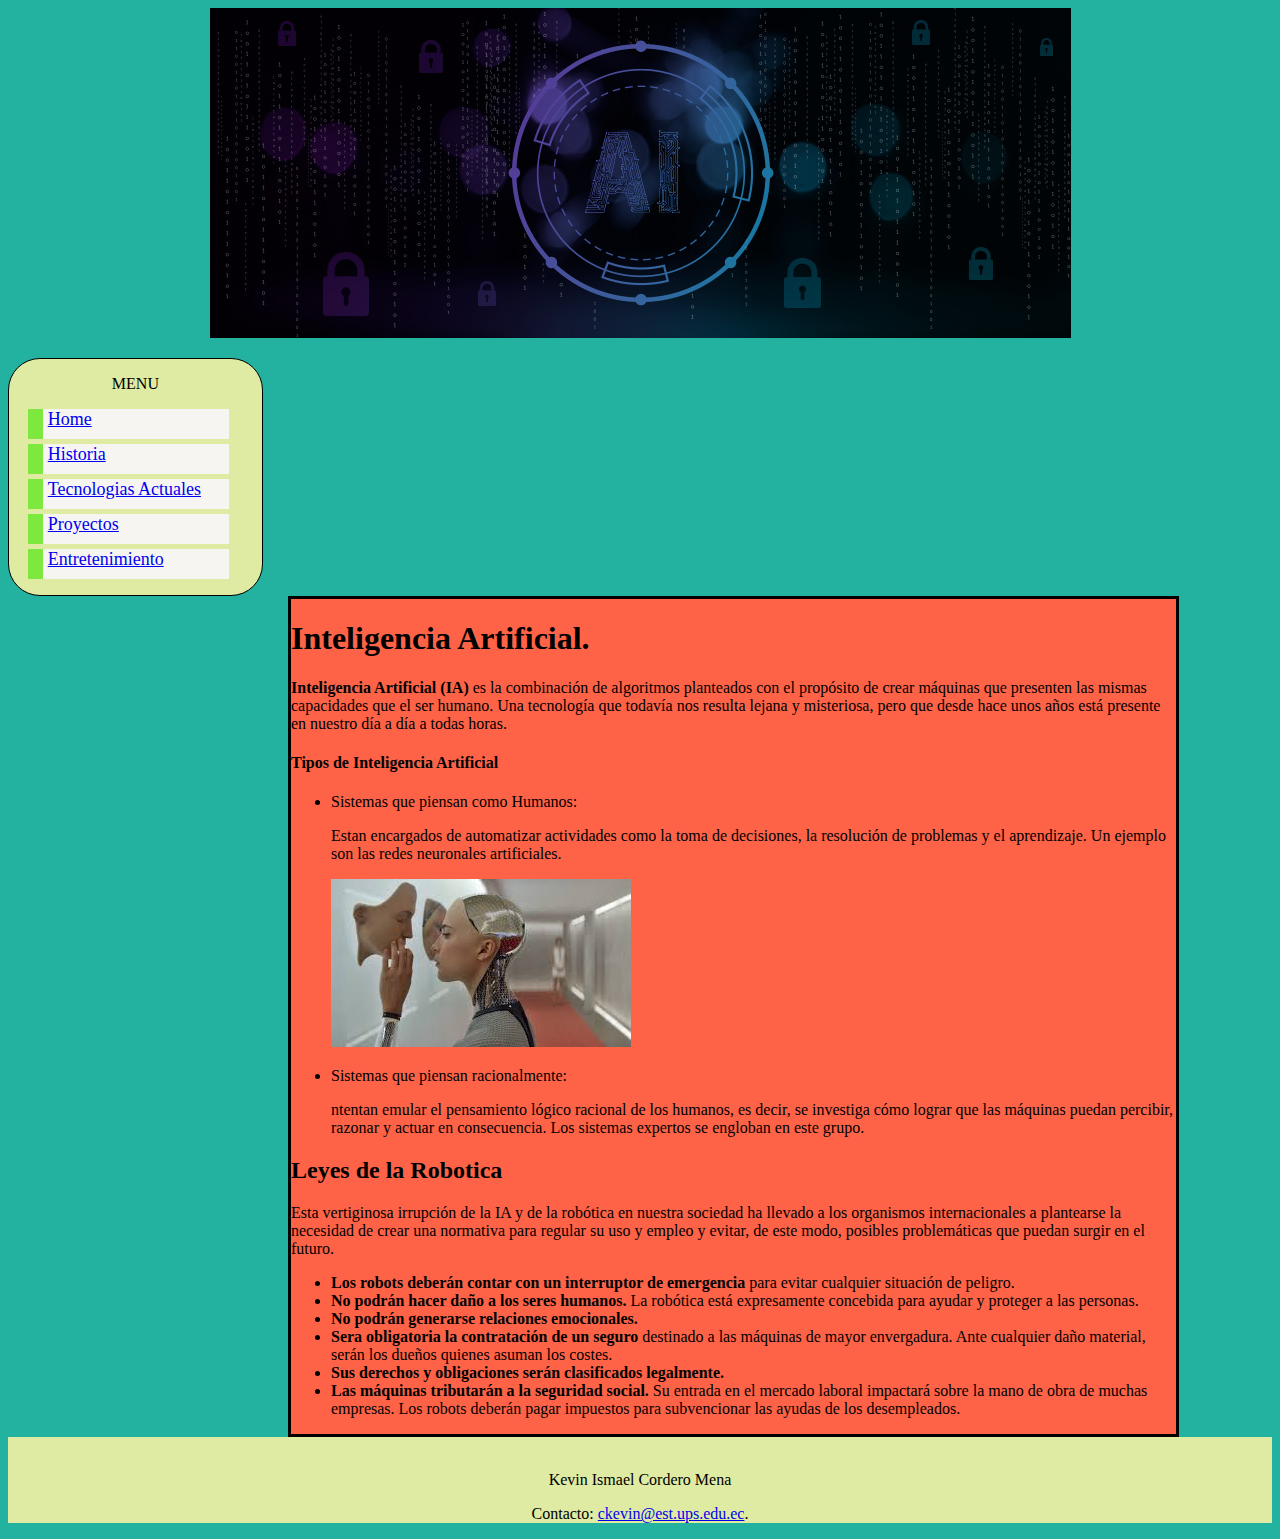
<file: Practica02/Index.html>
<!DOCTYPE html>
<html lang="en">
<head>
    <meta charset="UTF-8">
    <meta name="viewport" content="width=device-width, initial-scale=1.0">
    <meta http-equiv="X-UA-Compatible" content="ie=edge">
    <link type="text/css" rel="stylesheet" href="Estilos.css">
    <title>inteligencia-artificial</title>
</head>
<body>
    <!--CREACION DEL LOGO DE LA PAGINA-->
    <header class="Cabecera">
        <img src="images/inteligencia-artificial.png"  alt="AI"> 
    </header>
    <nav class="menu" >
        <P>MENU</P>
        <ul class="lista">
                <li>
                    <a href="Index.html">
                        Home
                    </a>
                </li>
                <li>
                    <a href="Doc/Historia.html">
                        Historia
                    </a>
                </li>
                <li>
                    <a href="Doc/Tecnologias.html">
                    Tecnologias Actuales
                    </a>
                </li>
                <li>
                    <a href="Doc/Proyectos.html">
                        Proyectos
                    </a>
                </li>
                <li>
                    <a href="Doc/Entretenimiento.html">
                        Entretenimiento
                    </a>
                </li>
        </ul>
    </nav>
    <nav class="Contenido">
            <h1 class="Titulo">Inteligencia Artificial.</h1>
            <section>
                <p><strong>Inteligencia Artificial (IA)</strong> es la combinación de algoritmos planteados con el propósito de crear máquinas que presenten las mismas capacidades que el ser humano. Una tecnología que todavía nos resulta lejana y misteriosa, pero que desde hace unos años está presente en nuestro día a día a todas horas.</p>
                <h4>Tipos de Inteligencia Artificial</h4>
                <ul>
                    <li>
                        <a>Sistemas que piensan como Humanos:</a>
                        <p>Estan encargados de automatizar actividades como la toma de decisiones, la resolución de problemas y el aprendizaje. Un ejemplo son las redes neuronales artificiales.</p>
                        <p><img src="images/actuaHumano.png" alt="Humano"></p>
                    </li>
                    <li>
                        <a>Sistemas que piensan racionalmente: </a>
                        <p>ntentan emular el pensamiento lógico racional de los humanos, es decir, se investiga cómo lograr que las máquinas puedan percibir, razonar y actuar en consecuencia. Los sistemas expertos se engloban en este grupo.</p>
                    </li>
                </ul>
            </section>
            <section>
                <h2>Leyes de la Robotica</h2>
                <p>Esta vertiginosa irrupción de la IA y de la robótica en nuestra sociedad ha llevado a los organismos internacionales a plantearse la necesidad de crear una normativa para regular su uso y empleo y evitar, de este modo, posibles problemáticas que puedan surgir en el futuro.</p>
                <ul>
                    <li>
                        <a><strong>Los robots deberán contar con un interruptor de emergencia </strong>  para evitar cualquier situación de peligro.</a>
                    </li>
                    <li>
                        <a> <strong> No podrán hacer daño a los seres humanos.</strong> La robótica está expresamente concebida para ayudar y proteger a las personas.</a>
                    </li>
                    <li>
                        <a><strong>No podrán generarse relaciones emocionales.</strong></a>
                    </li>
                    <li>
                        <a><strong>Sera obligatoria la contratación de un seguro </strong>destinado a las máquinas de mayor envergadura. Ante cualquier daño material, serán los dueños quienes asuman los costes.</a>
                    </li>
                    <li>
                        <a><strong>Sus derechos y obligaciones serán clasificados legalmente.</strong></a>
                    </li>
                    <li>
                        <a><strong>Las máquinas tributarán a la seguridad social. </strong> Su entrada en el mercado laboral impactará sobre la mano de obra de muchas empresas. Los robots deberán pagar impuestos para subvencionar las ayudas de los desempleados.</a>
                    </li>
                </ul>
            </section>
    </nav>
    <footer class="piePagina">
        <br>
    <p>Kevin Ismael Cordero Mena</p>
    <p>Contacto: <a href="mailto:ckevin@est.ups.edu.ec">ckevin@est.ups.edu.ec</a>.</p>
    </footer>
</body>
</html>
</file>
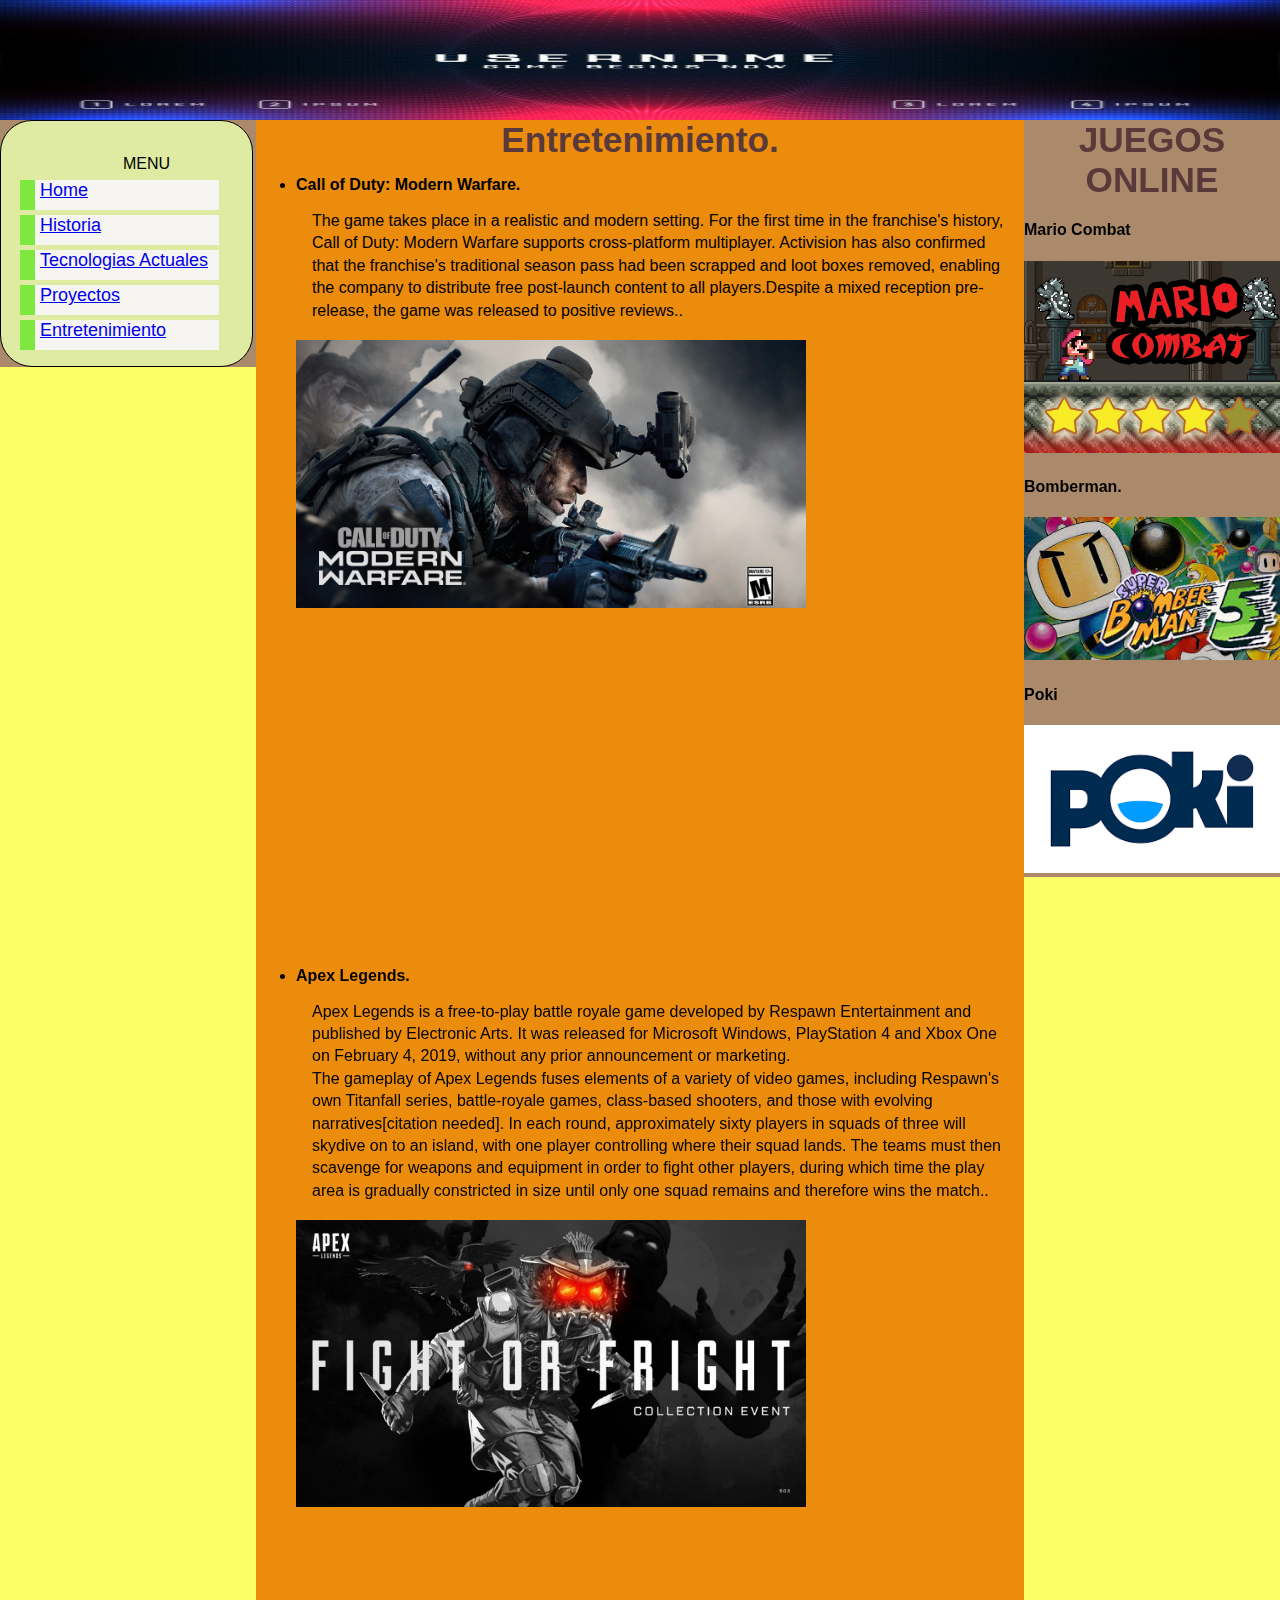
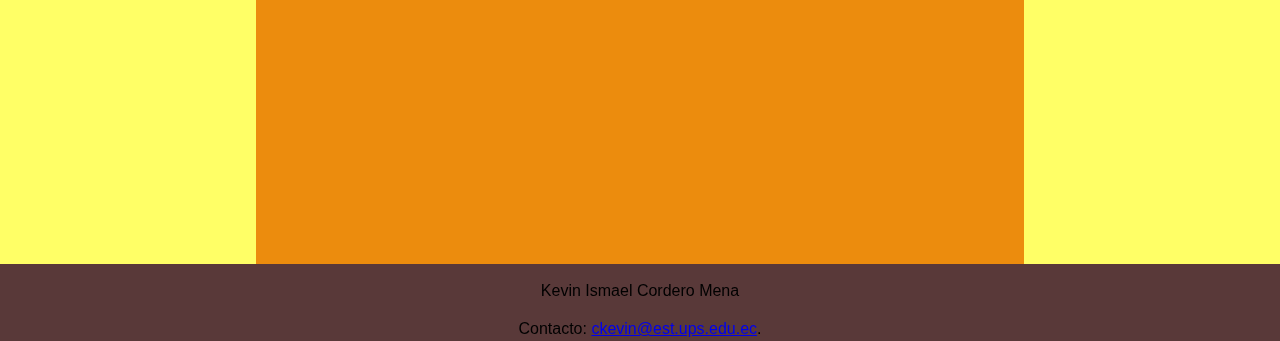
<file: Practica02/Doc/Entretenimiento.html>
<!DOCTYPE html>
<html lang="en">
<head>
    <meta charset="UTF-8">
    <meta name="viewport" content="width=device-width, initial-scale=1.0">
    <meta http-equiv="X-UA-Compatible" content="ie=edge">
    <link type="text/css"rel="stylesheet" href="Reglas.css">
    <title>Entretenimiento</title>
</head>
<body>
    <header class="img">
        <img src="images\username.jpg" width="100%" height="100%" alt="tecnologia">
    </header>
    <section>
        <aside id="Cizquierda">
            <section class="menu">
                <nav>
                <ul class="lista">
                    <P>MENU</P>
                    <li>
                        <a href="../Index.html">
                            Home</a>
                    </li>
                    <li>
                        <a href="Historia.html">
                            Historia</a>
                    </li>
                    <li>
                        <a href="Tecnologias.html">
                            Tecnologias Actuales</a>
                    </li>
                    <li>
                        <a href="Proyectos.html">
                            Proyectos</a>
                    </li>
                    <li>
                        <a href="Entretenimiento.html">
                            Entretenimiento
                        </a>
                        </li>
                </ul>
            </nav>
        </section>
        </aside>
        <article id="Ccentral">
            <h1>Entretenimiento.</h1>
            <ul>
                <li>
                    <a> <strong>Call of Duty: Modern Warfare.</strong> </a>
                </li>
                <p>The game takes place in a realistic and modern setting. For the first time in the franchise's history, Call of Duty: Modern Warfare supports cross-platform multiplayer. Activision has also confirmed that the franchise's traditional season pass had been scrapped and loot boxes removed, enabling the company to distribute free post-launch content to all players.Despite a mixed reception pre-release, the game was released to positive reviews..</p> <br>
                <img class="cod" src="images\cod2.jpg"  width="70%" height="70%"  alt="cod">
                <br> <br>
                <iframe width="560" height="315" src="https://www.youtube.com/embed/zu3wZ-_IKrM" frameborder="0" allow="accelerometer; autoplay; encrypted-media; gyroscope; picture-in-picture" allowfullscreen></iframe>
                <br>
                <br>
                <li>
                    <a><strong>Apex Legends.</strong></a>
                </li>
                <p>Apex Legends is a free-to-play battle royale game developed by Respawn Entertainment and published by Electronic Arts. It was released for Microsoft Windows, PlayStation 4 and Xbox One on February 4, 2019, without any prior announcement or marketing. <br>
                The gameplay of Apex Legends fuses elements of a variety of video games, including Respawn's own Titanfall series, battle-royale games, class-based shooters, and those with evolving narratives[citation needed]. In each round, approximately sixty players in squads of three will skydive on to an island, with one player controlling where their squad lands. The teams must then scavenge for weapons and equipment in order to fight other players, during which time the play area is gradually constricted in size until only one squad remains and therefore wins the match..</p>
                <br>
                <img src="images\apex.jpg" width="70%" height="70%" alt="superconductores">
                <br> <br>
                <iframe width="560" height="315" src="https://www.youtube.com/embed/5B6TcI8n0ZY" frameborder="0" allow="accelerometer; autoplay; encrypted-media; gyroscope; picture-in-picture" allowfullscreen></iframe>
                <br>
        </article>
        <aside id="Cderecha">
            <h1>JUEGOS ONLINE</h1>
                    <h4>Mario Combat</h4>
            <a href="https://armorgames.com/play/2779/mario-combat"> <img src="images\mario.jpg" width="100%" height="100%" alt="mario"></a>

            <h4>Bomberman.</h4>
            <a href="https://www.miniplay.com/game/super-bomberman-5"> <img src="images\bomberman.jpg" width="100%" height="100%" alt="bomberman"></a>

            <h4>Poki</h4>
            <a href="https://poki.com/"> <img src="images\poki.jpg" width="100%" height="100%" alt="poki"></a>
        </aside>
    </section>
    <footer>
        <p>Kevin Ismael Cordero Mena</p>
        <p>Contacto: <a href="mailto:ckevin@est.ups.edu.ec">ckevin@est.ups.edu.ec</a>.</p>
    </footer>
</body>
</html>
</file>
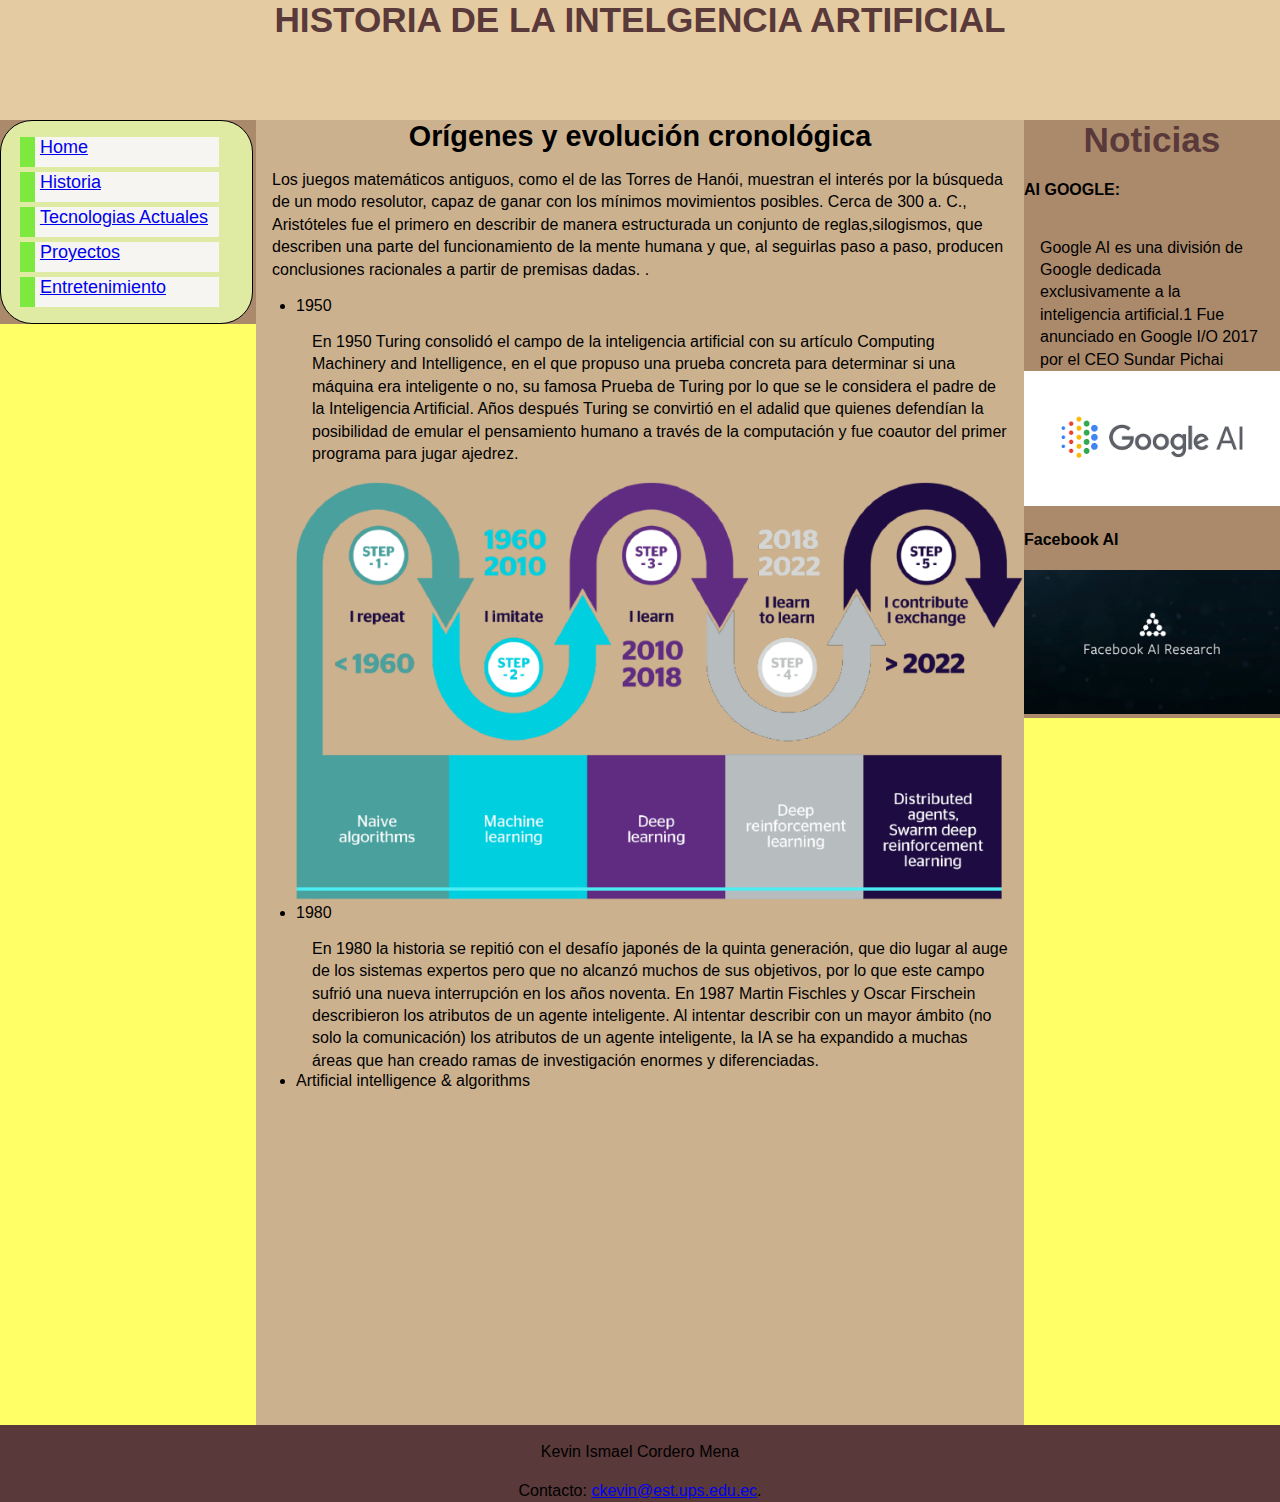
<file: Practica02/Doc/Historia.html>
<!DOCTYPE html>
<html lang="en">
<head>
    <meta charset="UTF-8">
    <meta name="viewport" content="width=device-width, initial-scale=1.0">
    <meta http-equiv="X-UA-Compatible" content="ie=edge">
    <link type="text/css" rel="stylesheet" href="Estilo3.css">
    <title>Historia</title>
</head>
<body>
    <header>
        <h1>HISTORIA DE LA INTELGENCIA ARTIFICIAL</h1>
    </header>
    <section>
        <aside id="Cizquierda">
            <section class="menu">
                <nav>
                <ul class="lista">
                    <li>
                        <a href="../Index.html">
                            Home</a>
                    </li>
                    <li>
                        <a href="Historia.html">
                            Historia</a>
                    </li>
                    <li>
                        <a href="Tecnologias.html">
                            Tecnologias Actuales</a>
                    </li>
                    <li>
                        <a href="Proyectos.html">
                            Proyectos</a>
                    </li>
                    <li>
                        <a href="Entretenimiento.html">
                                Entretenimiento
                        </a>
                    </li>
                </ul>
            </nav>
        </section>
        </aside>
        <article id="Ccentral">
            <h2>Orígenes y evolución cronológica</h2>
            <p>Los juegos matemáticos antiguos, como el de las Torres de Hanói, muestran el interés por la búsqueda de un modo resolutor, capaz de ganar con los mínimos movimientos posibles.

                Cerca de 300 a. C., Aristóteles fue el primero en describir de manera estructurada un conjunto de reglas,silogismos, que describen una parte del funcionamiento de la mente humana y que, al seguirlas paso a paso, producen conclusiones racionales a partir de premisas dadas. .</p>
                <ul>
                    <li>
                        <a>1950</a>
                        <p>En 1950 Turing consolidó el campo de la inteligencia artificial con su artículo Computing Machinery and Intelligence, en el que propuso una prueba concreta para determinar si una máquina era inteligente o no, su famosa Prueba de Turing por lo que se le considera el padre de la Inteligencia Artificial. Años después Turing se convirtió en el adalid que quienes defendían la posibilidad de emular el pensamiento humano a través de la computación y fue coautor del primer programa para jugar ajedrez. </p>
                        <img src="images\history_of_AI.jpg" width="100%" height="100%" alt="">
                    </li>
                    <li>
                        <a>1980</a>
                        <p>En 1980 la historia se repitió con el desafío japonés de la quinta generación, que dio lugar al auge de los sistemas expertos pero que no alcanzó muchos de sus objetivos, por lo que este campo sufrió una nueva interrupción en los años noventa.

                            En 1987 Martin Fischles y Oscar Firschein describieron los atributos de un agente inteligente. Al intentar describir con un mayor ámbito (no solo la comunicación) los atributos de un agente inteligente, la IA se ha expandido a muchas áreas que han creado ramas de investigación enormes y diferenciadas.</p>
                    </li>
                    <li>
                        <a>Artificial intelligence & algorithms</a>
                        <br>
                        <iframe width="560" height="315" src="https://www.youtube.com/embed/s0dMTAQM4cw" frameborder="0" allow="accelerometer; autoplay; encrypted-media; gyroscope; picture-in-picture" allowfullscreen></iframe>
                    </li>
                </ul>
        </article>
        <aside id="Cderecha">
            <h1>Noticias</h1>
            <h4>AI GOOGLE:</h4>
            <p>Google AI es una división de Google dedicada exclusivamente a la inteligencia artificial.1​ Fue anunciado en Google I/O 2017 por el CEO Sundar Pichai</p>
            <a href="https://ai.google/"> <img src="images\ai_google.jpg" width="100%" height="100%" alt="Google"></a>

            <h4>Facebook AI</h4>
            <a href="https://www.facebook.com/ai.researchers/"> <img src="images\facebook_ai.jpg" width="100%" height="100%" alt="Google"></a>
        </aside>
    </section>
    <footer>
        <p>Kevin Ismael Cordero Mena</p>
    <p>Contacto: <a href="mailto:ckevin@est.ups.edu.ec">ckevin@est.ups.edu.ec</a>.</p>
    </footer>
</body>
</html>
</file>
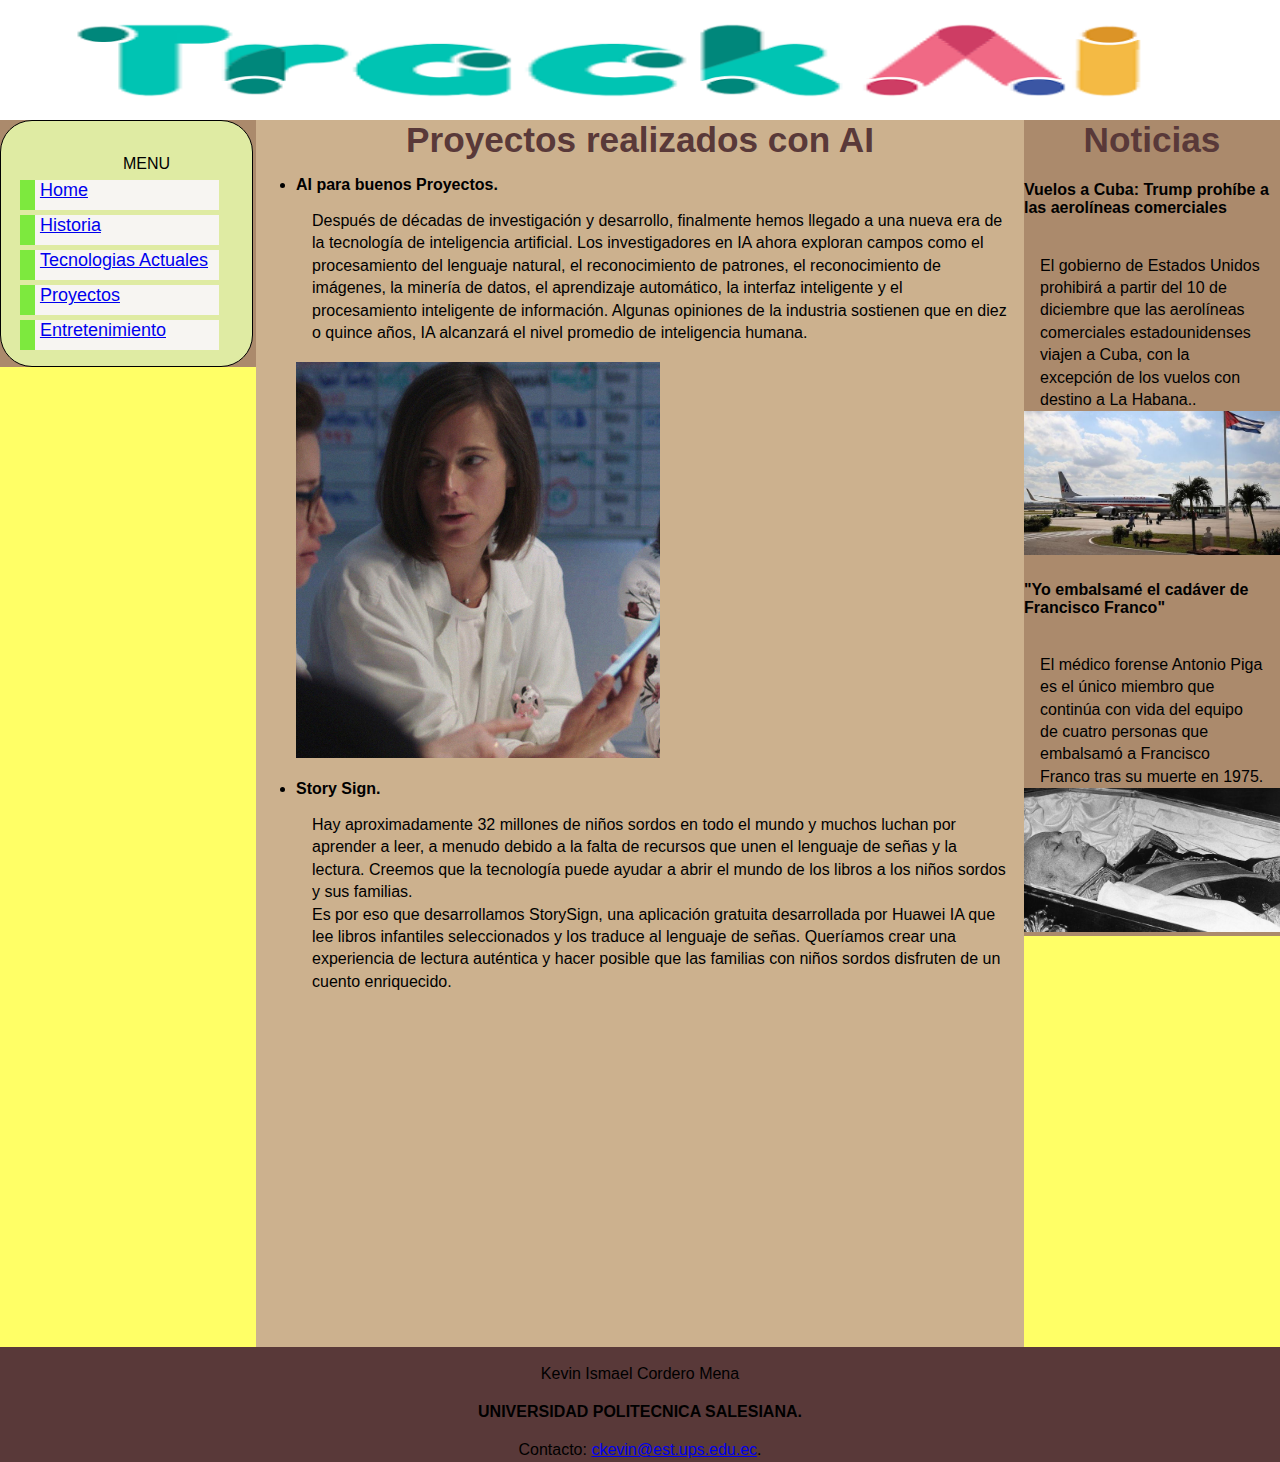
<file: Practica02/Doc/Proyectos.html>
<!DOCTYPE html>
<html lang="en">
<head>
    <meta charset="UTF-8">
    <meta name="viewport" content="width=device-width, initial-scale=1.0">
    <meta http-equiv="X-UA-Compatible" content="ie=edge">
    <link type="text/css"rel="stylesheet" href="Estilo3.css">
    <title>Tecnologia</title>
</head>
<body>
    <header class="img">
        <img src="images\track.jpg" width="100%" height="80%" alt="tecnologia">
    </header>
    <section>
        <aside id="Cizquierda">
            <section class="menu">
                <nav>
                <ul class="lista">
                    <P>MENU</P>
                    <li>
                        <a href="../Index.html">
                            Home</a>
                    </li>
                    <li>
                        <a href="Historia.html">
                            Historia</a>
                    </li>
                    <li>
                        <a href="Tecnologias.html">
                            Tecnologias Actuales</a>
                    </li>
                    <li>
                        <a href="Proyectos.html">
                            Proyectos</a>
                    </li>
                    <li>
                        <a href="Entretenimiento.html">
                            Entretenimiento
                        </a>
                        </li>
                </ul>
            </nav>
        </section>
        </aside>
        <article id="Ccentral">
            <h1>Proyectos realizados con AI</h1>
            <ul>
                <li>
                    <a> <strong> AI para buenos Proyectos.</strong> </a>
                </li>
                <p>Después de décadas de investigación y desarrollo, finalmente hemos llegado a una nueva era de la tecnología de inteligencia artificial. Los investigadores en IA ahora exploran campos como el procesamiento del lenguaje natural, el reconocimiento de patrones, el reconocimiento de imágenes, la minería de datos, el aprendizaje automático, la interfaz inteligente y el procesamiento inteligente de información. Algunas opiniones de la industria sostienen que en diez o quince años, IA alcanzará el nivel promedio de inteligencia humana.</p>
                <br>
                <img class="nvidia" src="images\huawei_ai.jpg"  width="50%" height="50%"  alt="huawei">
                <br>
                <br>
                <li>
                    <a><strong>Story Sign.</strong></a>
                </li>
                <p>Hay aproximadamente 32 millones de niños sordos en todo el mundo y muchos luchan por aprender a leer, a menudo debido a la falta de recursos que unen el lenguaje de señas y la lectura. Creemos que la tecnología puede ayudar a abrir el mundo de los libros a los niños sordos y sus familias.
                <br>
                Es por eso que desarrollamos StorySign, una aplicación gratuita desarrollada por Huawei IA que lee libros infantiles seleccionados y los traduce al lenguaje de señas. Queríamos crear una experiencia de lectura auténtica y hacer posible que las familias con niños sordos disfruten de un cuento enriquecido.<p>
                    <iframe width="560" height="315" src="https://www.youtube.com/embed/rQazllUknIU" frameborder="0" allow="accelerometer; autoplay; encrypted-media; gyroscope; picture-in-picture" allowfullscreen></iframe>
        </article>
        <aside id="Cderecha">
            <h1>Noticias</h1>
                    <h4>Vuelos a Cuba: Trump prohíbe a las aerolíneas comerciales</h4>
                <p>El gobierno de Estados Unidos prohibirá a partir del 10 de diciembre que las aerolíneas comerciales estadounidenses viajen a Cuba, con la excepción de los vuelos con destino a La Habana.. </p>
            <a href="https://www.bbc.com/mundo/noticias-internacional-50147618"> <img src="images\cuba.jpg" width="100%" height="100%" alt="Cuba"></a>

            <h4>"Yo embalsamé el cadáver de Francisco Franco"</h4>
            <p>El médico forense Antonio Piga es el único miembro que continúa con vida del equipo de cuatro personas que embalsamó a Francisco Franco tras su muerte en 1975.</p>
            <a href="https://www.bbc.com/mundo/noticias-internacional-50156218"> <img src="images\francisco.jpg" width="100%" height="100%" alt="Francisco"></a>
        </aside>
    </section>
    <footer>
        <p>Kevin Ismael Cordero Mena</p>
        <p><strong>UNIVERSIDAD POLITECNICA SALESIANA.</strong></p>
        <p>Contacto: <a href="mailto:ckevin@est.ups.edu.ec">ckevin@est.ups.edu.ec</a>.</p>
    </footer>
</body>
</html>
</file>
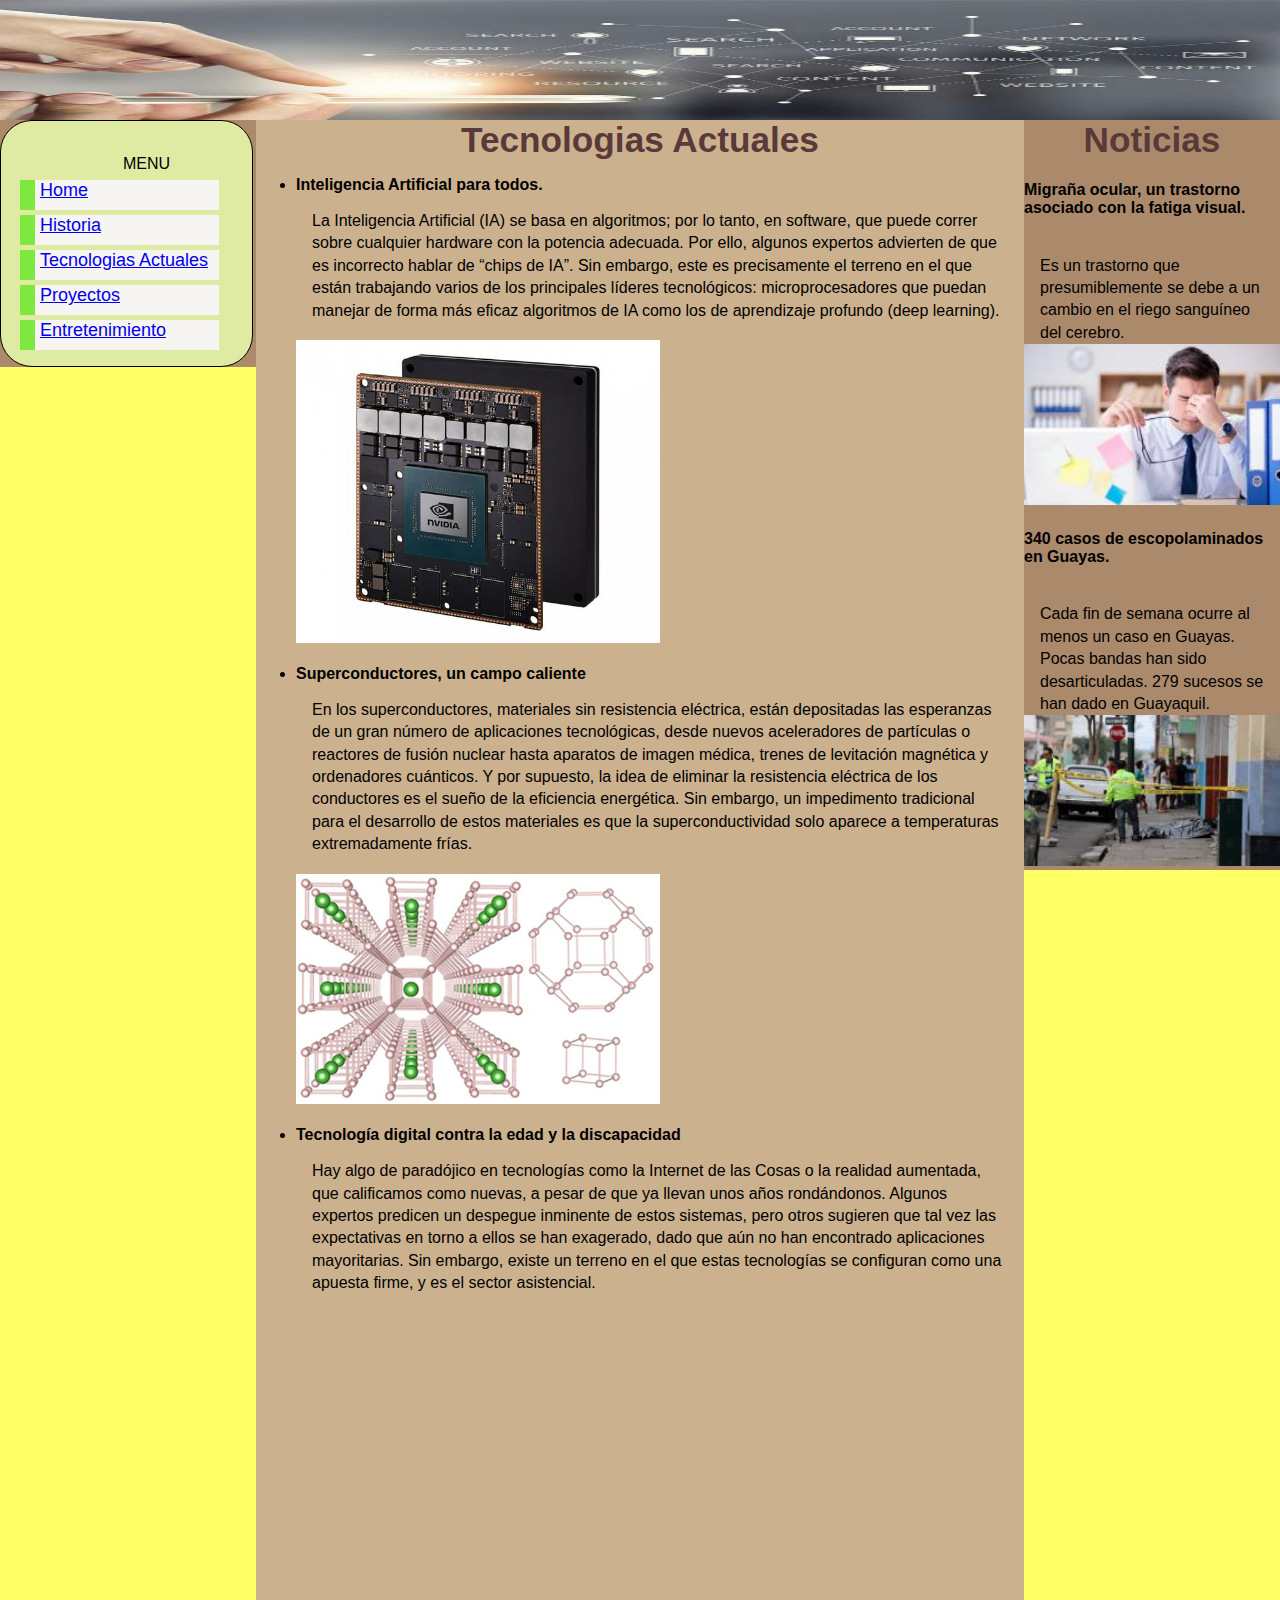
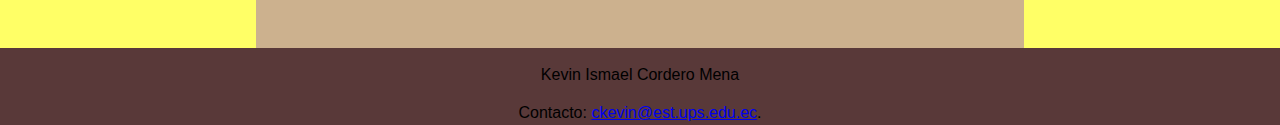
<file: Practica02/Doc/Tecnologias.html>
<!DOCTYPE html>
<html lang="en">
<head>
    <meta charset="UTF-8">
    <meta name="viewport" content="width=device-width, initial-scale=1.0">
    <meta http-equiv="X-UA-Compatible" content="ie=edge">
    <link type="text/css"rel="stylesheet" href="Estilo3.css">
    <title>Tecnologia</title>
</head>
<body>
    <header class="img">
        <img src="images\logo_tecnologia.jpg" width="100%" height="80%" alt="tecnologia">
    </header>
    <section>
        <aside id="Cizquierda">
            <section class="menu">
                <nav>
                <ul class="lista">
                    <P>MENU</P>
                    <li>
                        <a href="../Index.html">
                            Home</a>
                    </li>
                    <li>
                        <a href="Historia.html">
                            Historia</a>
                    </li>
                    <li>
                        <a href="Tecnologias.html">
                            Tecnologias Actuales</a>
                    </li>
                    <li>
                        <a href="Proyectos.html">
                            Proyectos</a>
                    </li>
                    <li>
                        <a href="Doc\Entretenimiento.html">
                            Entretenimiento
                        </a>
                        </li>
                </ul>
            </nav>
        </section>
        </aside>
        <article id="Ccentral">
            <h1>Tecnologias Actuales</h1>
            <ul>
                <li>
                    <a> <strong> Inteligencia Artificial para todos.</strong> </a>
                </li>
                <p>La Inteligencia Artificial (IA) se basa en algoritmos; por lo tanto, en software, que puede correr sobre cualquier hardware con la potencia adecuada. Por ello, algunos expertos advierten de que es incorrecto hablar de “chips de IA”. Sin embargo, este es precisamente el terreno en el que están trabajando varios de los principales líderes tecnológicos: microprocesadores que puedan manejar de forma más eficaz algoritmos de IA como los de aprendizaje profundo (deep learning).</p>
                <br>
                <img class="nvidia" src="images\nvidia.jpg"  width="50%" height="50%"  alt="nvidia">
                <br>
                <br>
                <li>
                    <a><strong>Superconductores, un campo caliente</strong></a>
                </li>
                <p>En los superconductores, materiales sin resistencia eléctrica, están depositadas las esperanzas de un gran número de aplicaciones tecnológicas, desde nuevos aceleradores de partículas o reactores de fusión nuclear hasta aparatos de imagen médica, trenes de levitación magnética y ordenadores cuánticos. Y por supuesto, la idea de eliminar la resistencia eléctrica de los conductores es el sueño de la eficiencia energética. Sin embargo, un impedimento tradicional para el desarrollo de estos materiales es que la superconductividad solo aparece a temperaturas extremadamente frías.</p>
                <br>
                <img src="images\superconductores,png.jpeg" width="50%" height="50%" alt="superconductores">
                <br>
                <br>
                <li>
                    <a><strong>Tecnología digital contra la edad y la discapacidad</strong></a>
                </li>
                <p>Hay algo de paradójico en tecnologías como la Internet de las Cosas o la realidad aumentada, que calificamos como nuevas, a pesar de que ya llevan unos años rondándonos. Algunos expertos predicen un despegue inminente de estos sistemas, pero otros sugieren que tal vez las expectativas en torno a ellos se han exagerado, dado que aún no han encontrado aplicaciones mayoritarias. Sin embargo, existe un terreno en el que estas tecnologías se configuran como una apuesta firme, y es el sector asistencial.<p>
                        <iframe width="560" height="315" src="https://www.youtube.com/embed/WXE9iBJp2oU" frameborder="0" allow="accelerometer; autoplay; encrypted-media; gyroscope; picture-in-picture" allowfullscreen></iframe>
        </article>
        <aside id="Cderecha">
            <h1>Noticias</h1>
                    <h4>Migraña ocular, un trastorno asociado con la fatiga visual.</h4>
                <p>Es un trastorno que presumiblemente se debe a un cambio en el riego sanguíneo del cerebro. </p>
            <a href="https://www.eluniverso.com/entretenimiento/2019/10/27/nota/7576895/migrana-ocular-trastorno-asociado-fatiga-visual"> <img src="images\migraña_ocular.png" width="100%" height="100%" alt="Migraña"></a>

            <h4>340 casos de escopolaminados en Guayas.</h4>
            <p>Cada fin de semana ocurre al menos un caso en Guayas. Pocas bandas han sido desarticuladas. 279 sucesos se han dado en Guayaquil.</p>
            <a href="https://www.eluniverso.com/noticias/2019/10/27/nota/7576739/340-casos-escopolaminados-se-registran-guayas-este-ano"> <img src="images\escopolamina.png" width="100%" height="100%" alt="Google"></a>
        </aside>
    </section>
    <footer>
        <p>Kevin Ismael Cordero Mena</p>
        <p>Contacto: <a href="mailto:ckevin@est.ups.edu.ec">ckevin@est.ups.edu.ec</a>.</p>
    </footer>
</body>
</html>
</file>
<file: Practica02/Estilos.css>
body{
    background-color: rgb(34, 178, 159);
}

.menu{
    border: solid black 1px;
    border-radius: 2em;
    width: 20%;
    background-color: #dfeba3;
}
.menu p{
    text-align: center;
}

.Cabecera img{
    max-width: 100%;
    height: auto;
    display: block;
    margin-left: auto;
    margin-right: auto;
    margin-bottom: 20px;
}
.Contenido{
    border:solid black ;
    float: left;
    margin-left: 280px;
    width: 70%;
    background: tomato;
}
.lista li{
    text-decoration: none;
    width: 85%;
    margin-top: 5px;
    margin-left: -10%;
    display: block;
    height: 30px;
    background: #F7F5F2;
    font-size: 18px;
    padding: 0 0 0 5px;
    border-left: 15px solid #7de93e
}

.pmenu{
    text-align: center;
}
.piePagina{ 
    text-align: center;
    background-color: #dfeba3;
    background: ;   
    margin-top: 15px;
    clear: both;
}
</file>
<file: Practica02/Doc/Reglas.css>
/* NEUTRALIDAD*/
ASIDE,article,section,nav,header,footer{
    display: block;
    margin: 0;
    padding: 0;
}
html,body{
    margin: 0;
    padding: 0;
}
html{
    background: #fff;
}
body{
    background:#ff6f;
}

p,h1,h2,h3{
    margin: 0;
    padding: 0;
}

/* ESTILO*/

h1{
    color: #593939;
    font-size: 2.2em;
    text-align: center;
}

h2{
    color: black;
    font-size: 1.8em;
    text-align: center;
}
h3{
    color: #f2e3b6;
    font-size: 8em;
    text-align: center;
}
/* ESTRUCTURAL */
body{
    width: 100%;
    height: 100%;
    margin: 0 auto;
    font-family: Verdana, Geneva, Tahoma, sans-serif;
}
header{
    height: 120px;
    background: #e5cba2;
}

#Cizquierda{
    height: 100%;
    background: #AB8A6C;
    width: 20%;
    float: left;
}
#Ccentral{
    height: 100%;
    background: #ec8c0d;
    width: 60%;
    float: left;
}
#Cderecha{
    height: 100%;
    background: #AB8A6C;
    width: 20%;
    float: left;
}
footer{
    text-align: center;
    height: 100%;
    clear: both;
    background: #593939;
}
p{
    padding-left: 1em;
    padding-right: 1em;
    padding-top: 1em;
    line-height: 1.4em;
}
.lista li{
    text-decoration: none;
    width: 85%;
    margin-top: 5px;
    margin-left: -10%;
    display: block;
    height: 30px;
    background: #F7F5F2;
    font-size: 18px;
    padding: 0 0 0 5px;
    border-left: 15px solid #7de93e
}
.menu{

    border: solid black 1px;
    border-radius: 2em;
    width: 98%;
    background-color: #dfeba3;
}
.menu p{
    text-align: center;
}
header img{
    height: 120px;
    background: #e5cba2;
}
</file>
<file: Practica02/Doc/Estilo3.css>
/* NEUTRALIDAD*/
ASIDE,article,section,nav,header,footer{
    display: block;
    margin: 0;
    padding: 0;
}
html,body{
    margin: 0;
    padding: 0;
}
html{
    background: #fff;
}
body{
    background:#ff6f;
}

p,h1,h2,h3{
    margin: 0;
    padding: 0;
}

/* ESTILO*/

h1{
    color: #593939;
    font-size: 2.2em;
    text-align: center;
}

h2{
    color: black;
    font-size: 1.8em;
    text-align: center;
}
h3{
    color: #f2e3b6;
    font-size: 8em;
    text-align: center;
}
/* ESTRUCTURAL */
body{
    width: 100%;
    height: 100%;
    margin: 0 auto;
    font-family: Verdana, Geneva, Tahoma, sans-serif;
}
header{
    height: 120px;
    background: #e5cba2;
}

#Cizquierda{
    height: 100%;
    background: #AB8A6C;
    width: 20%;
    float: left;
}
#Ccentral{
    height: 100%;
    background: #ccb18e;
    width: 60%;
    float: left;
}
#Cderecha{
    height: 100%;
    background: #AB8A6C;
    width: 20%;
    float: left;
}
footer{
    text-align: center;
    height: 100%;
    clear: both;
    background: #593939;
}
p{
    padding-left: 1em;
    padding-right: 1em;
    padding-top: 1em;
    line-height: 1.4em;
}
.lista li{
    text-decoration: none;
    width: 85%;
    margin-top: 5px;
    margin-left: -10%;
    display: block;
    height: 30px;
    background: #F7F5F2;
    font-size: 18px;
    padding: 0 0 0 5px;
    border-left: 15px solid #7de93e
}
.menu{
    border: solid black 1px;
    border-radius: 2em;
    width: 98%;
    background-color: #dfeba3;
}
.menu p{
    text-align: center;
}
header img{
    height: 120px;
    background: #e5cba2;
}
</file>
